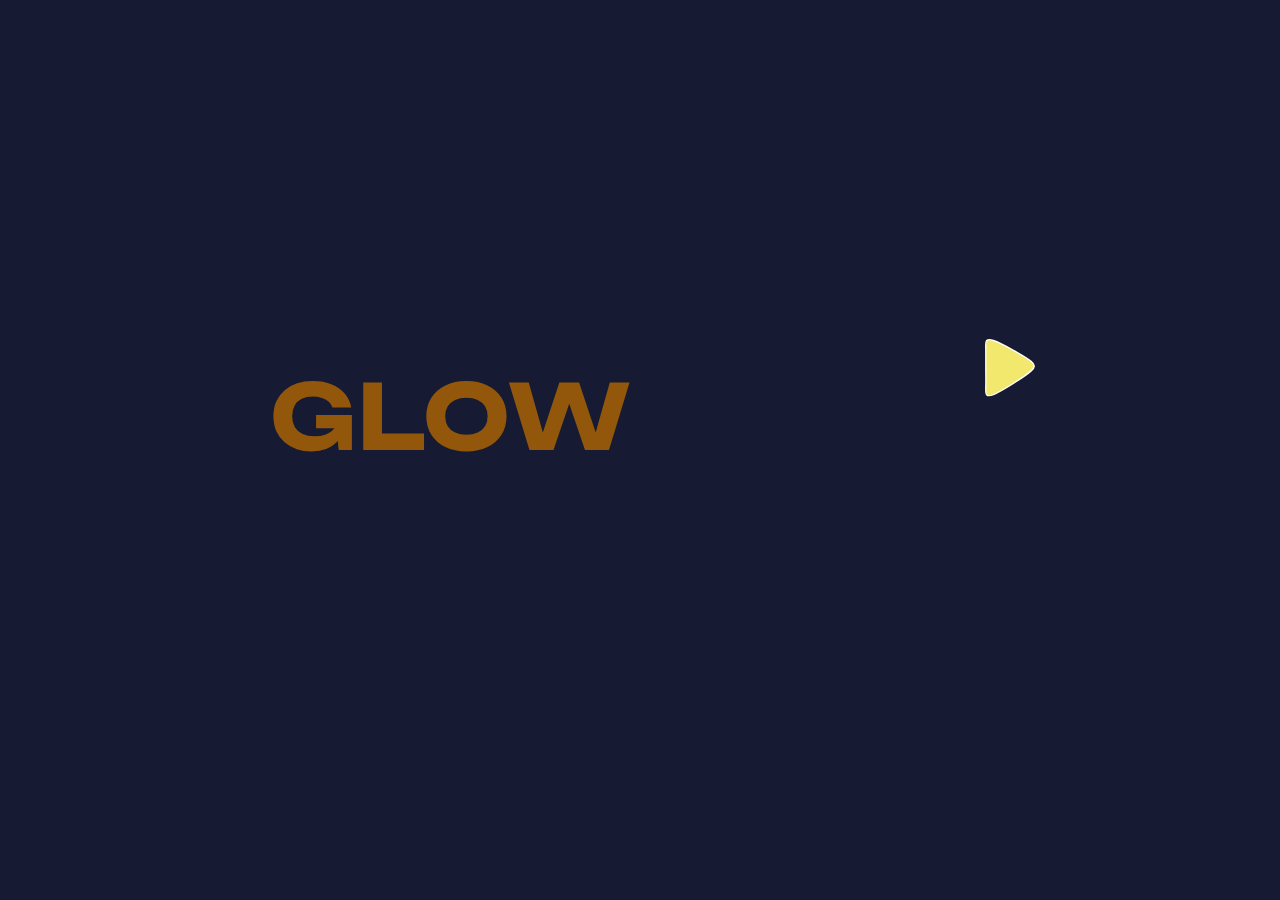
<file: index.html>
<!DOCTYPE html>

<html>
    
<head>
    <title>Typology</title>
    <meta charset="UTF-8">
    <meta name="viewport" content="width=device-width">
    <link rel="stylesheet" href="css/style.css">
</head>

<body class="background--oxfordblue">

    <header>

    </header>

    <main>
<div class="grid--glow">
    <section class="container">
        
        <div class="box--sun">
            <svg id="Layer_1" data-name="Layer 1" xmlns="http://www.w3.org/2000/svg" xmlns:xlink="http://www.w3.org/1999/xlink" viewBox="0 0 987 1002">
                <defs>
                  <style>
                    .cls-1 {
                      fill: #fe7f2d;
                      filter: url(#outer-glow-2);
                      opacity: .44;
                    }
              
                    .cls-2 {
                      fill: #b26700;
                      filter: url(#outer-glow-1);
                      opacity: .55;
                    }
              
                    .cls-3 {
                      fill: #f2e86d;
                      filter: url(#outer-glow-3);
                      opacity: .8;
                    }
                  </style>
                  <filter id="outer-glow-1" filterUnits="userSpaceOnUse">
                    <feOffset dx="0" dy="0"/>
                    <feGaussianBlur result="blur" stdDeviation="45"/>
                    <feFlood flood-color="#f2e86d" flood-opacity=".75"/>
                    <feComposite in2="blur" operator="in"/>
                    <feComposite in="SourceGraphic"/>
                  </filter>
                  <filter id="outer-glow-2" filterUnits="userSpaceOnUse">
                    <feOffset dx="0" dy="0"/>
                    <feGaussianBlur result="blur-2" stdDeviation="45"/>
                    <feFlood flood-color="#f2e86d" flood-opacity=".75"/>
                    <feComposite in2="blur-2" operator="in"/>
                    <feComposite in="SourceGraphic"/>
                  </filter>
                  <filter id="outer-glow-3" filterUnits="userSpaceOnUse">
                    <feOffset dx="0" dy="0"/>
                    <feGaussianBlur result="blur-3" stdDeviation="45"/>
                    <feFlood flood-color="#f2e86d" flood-opacity=".75"/>
                    <feComposite in2="blur-3" operator="in"/>
                    <feComposite in="SourceGraphic"/>
                  </filter>
                </defs>
                <ellipse class="cls-2" cx="493.53" cy="501.48" rx="357.6" ry="365.52"/>
                <ellipse class="cls-1" cx="506.1" cy="496" rx="344.37" ry="352"/>
                <ellipse class="cls-3" cx="522.66" cy="507.98" rx="321.86" ry="328.99"/>
              </svg>
            <h3 class="h3--variable box--text" >GLOW</h3>
        </div>
    </section>

    <div class="container--forward_arrow">
                
        <a href="grow.html">
            <svg id="Layer_1" data-name="Layer 1" xmlns="http://www.w3.org/2000/svg" viewBox="0 0 741.54 851.77">
        <path class="cls-1--forward_arrow" d="m32.49,30.68c-15.48,14.28-13,32.51-11,123,0,0,.18,8.35,0,276-.06,91.67,2.15,183.36,0,275-2.01,85.59-4.43,104.58,11,118,26.6,23.13,87.41,13.28,371-164,308.07-192.58,319-232.65,318-259-.97-25.62-14.11-62.13-310-226C115.54,9.78,57.99,7.16,32.49,30.68Z"/>
        <path class="cls-2--forward_arrow--yellow" d="m32.01,30.62c-15.48,14.28-13,32.51-11,123,0,0,.18,8.35,0,276-.06,91.67,2.15,183.36,0,275-2.01,85.59-4.43,104.58,11,118,26.6,23.13,87.41,13.28,371-164,308.07-192.58,319-232.65,318-259-.97-25.62-14.11-62.13-310-226C115.06,9.73,57.51,7.11,32.01,30.62Z"/>
            </svg>
        </a>

    </div>
</div>
    </main>

    <footer>
        
    </footer>

</body>

</html>
</file>
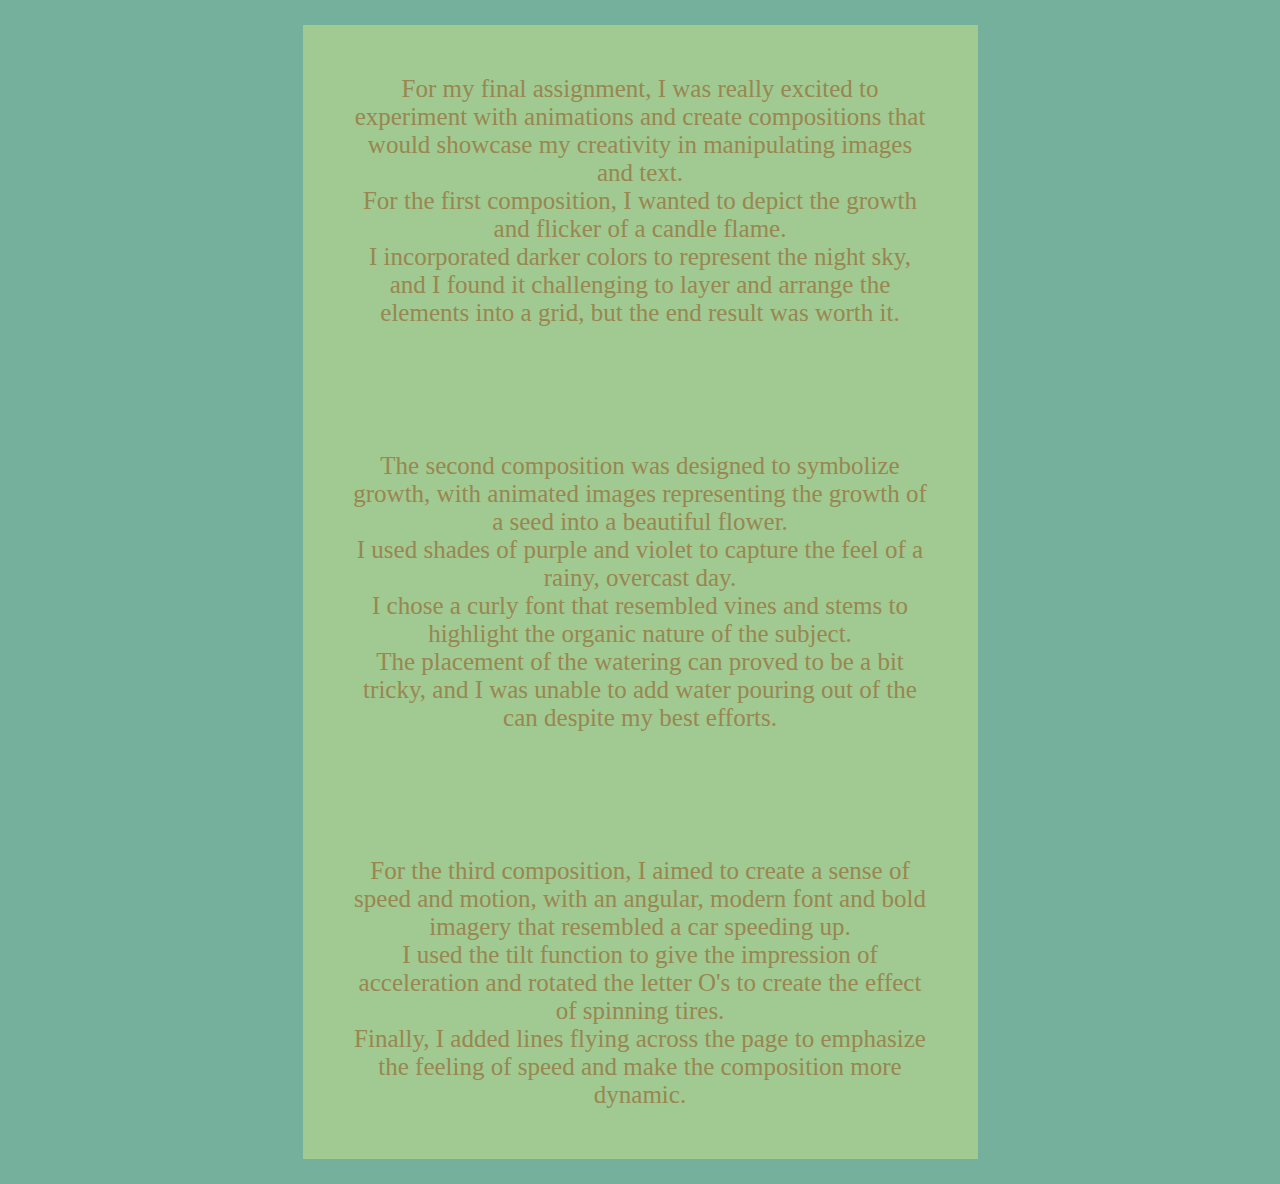
<file: about.html>
<!DOCTYPE html>

<html>
    
<head>
    <title>Typology</title>
    <meta charset="UTF-8">
    <meta name="viewport" content="width=device-width">
    <link rel="stylesheet" href="css/style.css">
</head>

<body class="background--cambridgeblue">

<div class="container_about banner">
    <p> 
        For my final assignment, I was really excited to experiment with animations and create compositions that would showcase my creativity in manipulating images and text. </br> 
        For the first composition, I wanted to depict the growth and flicker of a candle flame. <br> 
        I incorporated darker colors to represent the night sky, and I found it challenging to layer and arrange the elements into a grid, but the end result was worth it.
    </p>

    <p>
        The second composition was designed to symbolize growth, with animated images representing the growth of a seed into a beautiful flower. <br> 
        I used shades of purple and violet to capture the feel of a rainy, overcast day. <br> 
        I chose a curly font that resembled vines and stems to highlight the organic nature of the subject. <br> 
        The placement of the watering can proved to be a bit tricky, and I was unable to add water pouring out of the can despite my best efforts. <br> 
    </p>

    <p>
        For the third composition, I aimed to create a sense of speed and motion, with an angular, modern font and bold imagery that resembled a car speeding up. <br> 
        I used the tilt function to give the impression of acceleration and rotated the letter O's to create the effect of spinning tires. <br> 
        Finally, I added lines flying across the page to emphasize the feeling of speed and make the composition more dynamic. 
    </p>
</div>

</body>
</file>
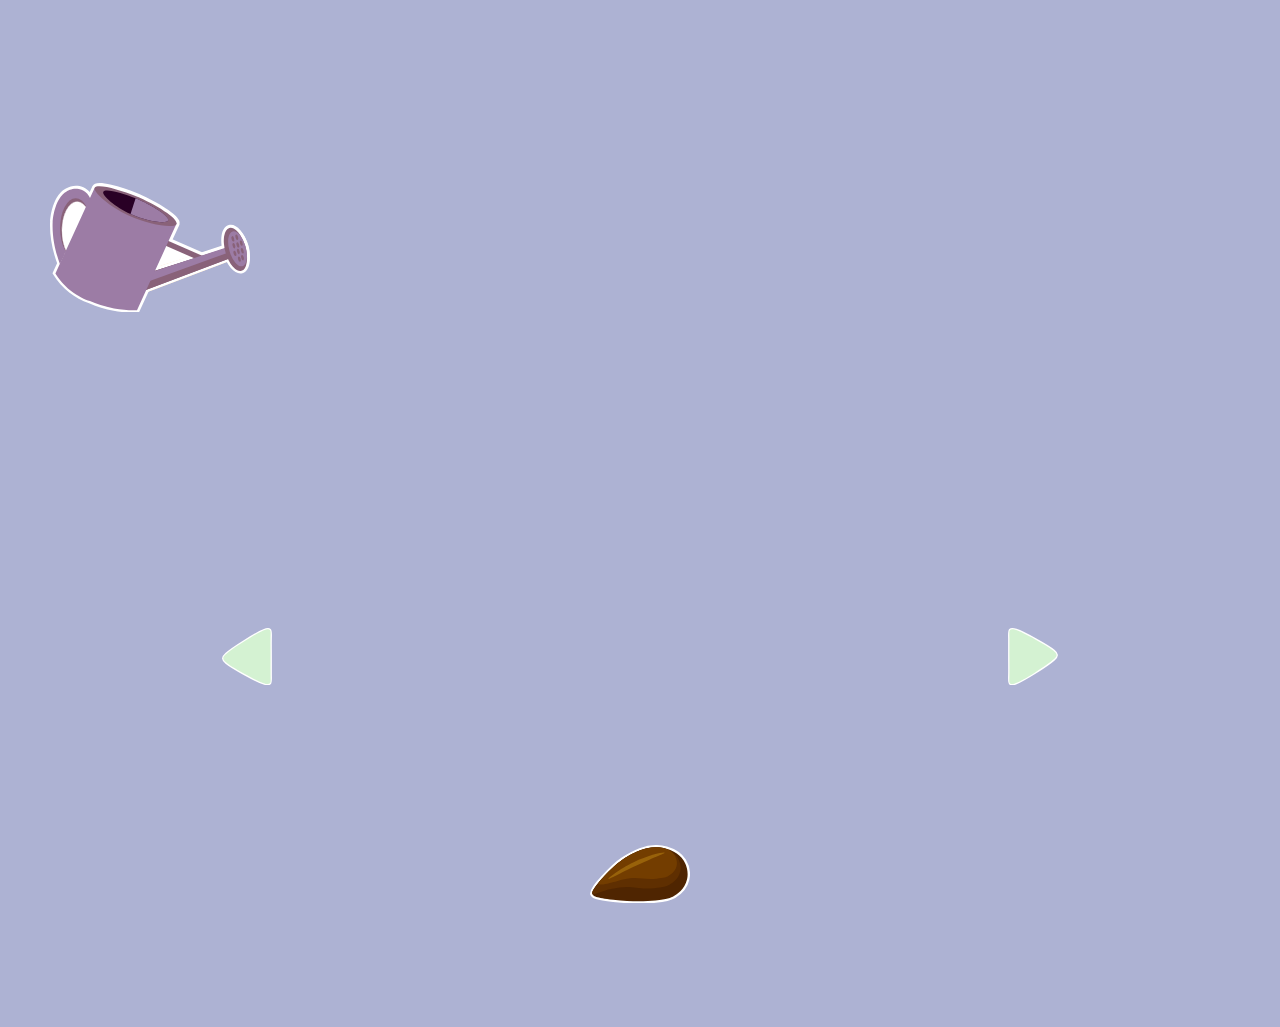
<file: grow.html>
<!DOCTYPE html>

<html>
    
<head>
    <title>Typology</title>
    <meta charset="UTF-8">
    <meta name="viewport" content="width=device-width">
    <link rel="stylesheet" href="css/style.css">
    <!-- <link rel="preconnect" href="https://fonts.googleapis.com"> 
    <link rel="preconnect" href="https://fonts.gstatic.com" crossorigin> 
    <link href="https://fonts.googleapis.com/css2?family=Lily+Script+One&display=swap" rel="stylesheet"> -->
</head>

<body class="background--periwinkle">

    <header>

    </header>

    <main>

        <div class="gap">
          
          <div class="grid_grow_top">
            <div class="container--wateringcan">
                <svg id="Layer_1" data-name="Layer 1" xmlns="http://www.w3.org/2000/svg" viewBox="0 0 730.43 473.32">
                    <g>
                      <polyline class="cls-1--wateringcan" points="372.16 341.17 423.03 224.8 539.4 275.66"/>
                      <polygon class="cls-1--wateringcan" points="372.62 341.37 371.71 340.97 422.77 224.14 539.6 275.2 539.2 276.12 423.29 225.46 372.62 341.37"/>
                    </g>
                    <g>
                      <rect class="cls-1--wateringcan" x="353.92" y="-19.46" width="20" height="421" transform="translate(43.11 447.98) rotate(-66.39)"/>
                      <path class="cls-1--wateringcan" d="m557.96,297.68L153.87,121.06l16.02-36.65,404.08,176.62-16.02,36.65h.01ZM180.21,110.74l100.4,43.88-100.4-43.88h0Z"/>
                    </g>
                    <g>
                      <path class="cls-1--wateringcan" d="m37.28,295.04c-13.33-35.24-29.95-91.77-26.91-155.09.13-2.77,3.09-54.2,28.76-89.97,4.56-6.35,11.33-14.29,22.27-20.56,4.94-2.83,22.65-12.99,44.54-8.57,14.28,2.89,23.35,10.57,25.98,12.85,7.32,6.36,11.22,13.3,15.77,21.42,2.91,5.18,4.36,7.77,4.64,10.28.96,8.67-5.97,12.98-13.92,25.7-8.74,13.99-9.53,23.48-12.06,23.13-3.09-.42,0-14.28-7.42-32.56-2.68-6.61-8.45-20.82-20.41-23.13-4.33-.84-7.93.18-10.21.86-15.79,4.67-23.43,21.34-28.76,33.42-6.5,14.71-8.47,26.69-10.21,37.7-3.39,21.51-2.39,38.71-1.86,47.13.39,6.12,1.19,12.37,2.78,24.85.32,2.48,1.76,9.94,4.64,24.85.7,3.63,1.16,5.88,2.78,8.57,1.74,2.88,3.27,3.71,3.71,6,.65,3.4-1.78,6.4-2.78,7.71-5.04,6.58-6.55,14.96-10.21,22.28-2.73,5.45-6.57,13.3-11.13,23.13h.01Z"/>
                      <path class="cls-1--wateringcan" d="m36.34,320.83l-8.42-22.25C7.21,243.81-2.06,190.28.38,139.48c.11-2.3,3.02-56.86,30.63-95.32,4.62-6.44,12.29-15.88,25.42-23.41,17.2-9.86,34.52-13.12,51.49-9.7,7.82,1.58,19.48,5.49,30.55,15.1,8.63,7.5,13.15,15.55,17.94,24.07,3.34,5.96,5.36,9.55,5.86,14.08,1.09,9.84-3.89,16.37-8.71,22.7-2.03,2.66-4.33,5.67-6.66,9.41-4.09,6.55-6.21,11.95-7.76,15.88-1.92,4.89-5.14,13.07-14.12,11.86-1.83-.25-7.96-1.68-9.72-9.72-.4-1.83-.56-3.8-.77-6.29-.45-5.37-1.13-13.48-4.87-22.7-1.92-4.73-6.41-15.79-13.04-17.08-2.02-.39-3.94.17-5.47.63-11.67,3.45-18.16,18.14-22.45,27.87-6.1,13.82-7.89,25.19-9.48,35.22-3.29,20.85-2.21,37.73-1.75,44.93.37,5.81,1.16,11.96,2.72,24.22.28,2.16,1.88,10.44,4.53,24.17.65,3.36.87,4.24,1.54,5.35.34.56.67.98,1.14,1.57,1.23,1.55,3.1,3.89,3.83,7.71,1.48,7.7-3.07,13.61-4.56,15.55l-.1.13c-2.22,2.9-3.68,6.87-5.23,11.07-1.15,3.12-2.34,6.34-3.97,9.6-3.68,7.36-7.38,15.06-11.01,22.87l-10.01,21.58h-.01ZM94.9,29.75c-9.28,0-18.84,2.79-28.52,8.35-9.75,5.59-15.58,12.79-19.12,17.72-24.2,33.7-26.87,84.11-26.9,84.61-1.97,41.09,4.21,84.21,18.38,128.47.24-.49.49-.98.73-1.47,1.13-2.27,2.08-4.85,3.09-7.57,1.9-5.16,4.06-11.01,8.12-16.31l.06-.07c-.49-.66-1.04-1.45-1.6-2.38-2.58-4.27-3.29-7.95-4.04-11.84-3.01-15.59-4.38-22.68-4.74-25.48-1.62-12.67-2.43-19.03-2.84-25.48-.5-7.87-1.68-26.28,1.96-49.32,1.68-10.68,3.78-23.98,10.94-40.18,5.43-12.3,14.52-32.89,35.08-38.97,2.64-.78,8.13-2.4,14.94-1.08,17.29,3.34,24.64,21.46,27.78,29.19.95,2.34,1.75,4.62,2.42,6.81,2.58-4.02,5.04-7.24,7.04-9.87,3.88-5.09,4.89-6.65,4.75-8.27-.27-.95-1.87-3.81-3.43-6.58-4.42-7.87-7.6-13.55-13.61-18.76-7.79-6.76-15.94-9.5-21.41-10.6-2.98-.6-6.01-.9-9.06-.9l-.02-.02Z"/>
                    </g>
                    <g>
                      <ellipse class="cls-1--wateringcan" cx="94.42" cy="163.54" rx="57" ry="109.5"/>
                      <path class="cls-1--wateringcan" d="m94.42,283.04c-37.57,0-67-52.49-67-119.5S56.85,44.04,94.42,44.04s67,52.49,67,119.5-29.43,119.5-67,119.5Zm0-219c-11.15,0-22.61,9.73-31.44,26.69-10.04,19.28-15.56,45.14-15.56,72.81s5.53,53.53,15.56,72.81c8.83,16.96,20.29,26.69,31.44,26.69s22.61-9.73,31.44-26.69c10.04-19.28,15.56-45.14,15.56-72.81s-5.53-53.53-15.56-72.81c-8.83-16.96-20.29-26.69-31.44-26.69Z"/>
                    </g>
                    <g>
                      <ellipse class="cls-1--wateringcan" cx="99.6" cy="173.04" rx="55.18" ry="106"/>
                      <path class="cls-1--wateringcan" d="m99.6,289.04c-36.55,0-65.18-50.95-65.18-116S63.05,57.04,99.6,57.04s65.18,50.95,65.18,116-28.63,116-65.18,116Zm0-212c-10.67,0-21.66,9.35-30.15,25.66-9.69,18.62-15.03,43.6-15.03,70.34s5.34,51.71,15.03,70.34c8.49,16.31,19.48,25.66,30.15,25.66s21.66-9.35,30.15-25.66c9.69-18.62,15.03-43.6,15.03-70.34s-5.34-51.71-15.03-70.34c-8.49-16.31-19.48-25.66-30.15-25.66Z"/>
                    </g>
                    <g>
                      <polyline class="cls-1--wateringcan" points="378.63 320.85 672.43 228.07 692.01 260.65 338.42 394.04"/>
                      <polygon class="cls-1" points="341.95 403.4 334.89 384.69 677.26 255.53 667.92 239.98 381.64 330.39 375.62 311.32 676.93 216.16 706.76 265.78 341.95 403.4"/>
                    </g>
                    <g>
                      <polyline class="cls-1--wateringcan" points="378.63 320.85 672.43 228.07 692.01 260.65 338.42 394.04"/>
                      <polygon class="cls-1--wateringcan" points="341.95 403.4 334.89 384.69 677.26 255.53 667.92 239.98 381.64 330.39 375.62 311.32 676.93 216.16 706.76 265.78 341.95 403.4"/>
                    </g>
                    <g>
                      <polyline class="cls-1--wateringcan" points="378.91 321.7 664.05 227.52 686.22 240.21 344.83 364.19"/>
                      <polygon class="cls-1--wateringcan" points="348.24 373.59 341.41 354.79 650.81 242.43 382.05 331.2 375.78 312.21 665.14 216.63 709.91 242.24 348.24 373.59"/>
                    </g>
                    <g>
                      <g>
                        <ellipse class="cls-1--wateringcan" cx="677.9" cy="241.27" rx="37.68" ry="81.38" transform="translate(-40.1 193.94) rotate(-15.82)"/>
                        <path class="cls-1--wateringcan" d="m695.09,330.32c-11.47,0-23.54-6.84-34.72-19.85-11.96-13.93-22.03-33.87-28.34-56.15s-8.2-44.54-5.32-62.67c3.3-20.8,12.64-34.38,26.29-38.25s28.72,2.8,42.45,18.77c11.96,13.93,22.03,33.87,28.34,56.15s8.2,44.54,5.32,62.67c-3.3,20.8-12.64,34.38-26.29,38.25-2.53.72-5.11,1.07-7.73,1.07h0Zm-34.4-157.96c-.79,0-1.54.1-2.25.3-5.55,1.57-10.04,9.85-11.99,22.15-2.44,15.33-.73,34.53,4.81,54.08,5.54,19.55,14.16,36.8,24.27,48.57,8.11,9.44,16.27,14.13,21.82,12.56s10.04-9.85,11.99-22.14c2.44-15.33.73-34.53-4.81-54.08h0c-5.54-19.55-14.16-36.8-24.27-48.57-7.08-8.24-14.19-12.86-19.58-12.86h.01Z"/>
                      </g>
                      <g>
                        <ellipse class="cls-1--wateringcan" cx="685.68" cy="238.84" rx="30.53" ry="65.94" transform="translate(-39.14 195.97) rotate(-15.82)"/>
                        <path class="cls-1--wateringcan" d="m699.75,312.88c-20.51,0-42.43-25.37-53.07-62.93-11.8-41.65-3.94-77.82,18.3-84.11,22.23-6.3,47.9,20.36,59.7,62.02,5.19,18.31,6.74,36.64,4.36,51.59-2.8,17.62-10.85,29.17-22.66,32.52-2.18.62-4.4.92-6.63.92h0Zm-27.92-128c-.49,0-.96.06-1.39.18-7.86,2.23-13.67,27.06-4.51,59.42s27.14,50.45,35.01,48.22c3.66-1.04,6.94-7.48,8.36-16.42,1.9-11.98.5-27.65-3.85-43h0c-8.66-30.57-25.18-48.41-33.61-48.41h-.01Z"/>
                      </g>
                      <g>
                        <ellipse class="cls-1--wateringcan" cx="672.26" cy="227.68" rx="4.7" ry="10.14" transform="translate(-36.61 191.89) rotate(-15.82)"/>
                        <path class="cls-1--wateringcan" d="m674.43,247.57c-3.97,0-7.91-1.94-10.99-5.52-2.33-2.72-4.17-6.28-5.31-10.31-3.23-11.41.32-21.03,8.65-23.39,8.33-2.36,16.4,3.96,19.63,15.37,1.14,4.03,1.45,8.03.89,11.57-.95,5.98-4.51,10.39-9.54,11.81-1.1.31-2.22.46-3.33.46h0Z"/>
                      </g>
                      <g>
                        <ellipse class="cls-1--wateringcan" cx="682.9" cy="196.92" rx="4.7" ry="10.14" transform="translate(-27.82 193.63) rotate(-15.82)"/>
                        <path class="cls-1--wateringcan" d="m685.07,216.82c-3.97,0-7.91-1.94-10.99-5.52-2.33-2.72-4.17-6.28-5.31-10.31-3.23-11.41.32-21.03,8.65-23.39,8.33-2.36,16.4,3.96,19.63,15.37,1.14,4.03,1.45,8.03.89,11.57-.95,5.98-4.51,10.39-9.54,11.82-1.1.31-2.22.46-3.33.46h0Z"/>
                      </g>
                      <g>
                        <ellipse class="cls-1--wateringcan" cx="675.98" cy="255.6" rx="4.7" ry="10.14" transform="translate(-44.08 193.96) rotate(-15.82)"/>
                        <path class="cls-1--wateringcan" d="m678.15,275.49c-3.97,0-7.91-1.94-10.99-5.52-2.33-2.72-4.17-6.29-5.31-10.32-3.23-11.41.32-21.03,8.65-23.38,5.02-1.42,10.37.47,14.32,5.06,2.33,2.72,4.17,6.29,5.31,10.32,1.14,4.03,1.45,8.03.89,11.57-.95,5.98-4.51,10.39-9.54,11.82-1.1.31-2.22.46-3.33.46h0Z"/>
                      </g>
                      <g>
                        <ellipse class="cls-1--wateringcan" cx="686.62" cy="224.83" rx="4.7" ry="10.14" transform="translate(-35.29 195.7) rotate(-15.82)"/>
                        <path class="cls-1--wateringcan" d="m688.65,244.76c-7.02,0-13.38-6.05-16.16-15.86-3.23-11.41.32-21.03,8.65-23.39,8.33-2.36,16.4,3.96,19.63,15.37,3.23,11.41-.32,21.03-8.65,23.39-1.17.33-2.33.49-3.47.49Z"/>
                      </g>
                      <g>
                        <ellipse class="cls-1--wateringcan" cx="688.56" cy="248.86" rx="4.7" ry="10.14" transform="translate(-41.76 197.14) rotate(-15.82)"/>
                        <path class="cls-1--wateringcan" d="m690.72,268.75c-3.97,0-7.91-1.94-10.99-5.52-2.33-2.72-4.17-6.29-5.31-10.32-1.14-4.03-1.45-8.03-.89-11.57.95-5.98,4.51-10.39,9.54-11.82,8.32-2.36,16.4,3.96,19.63,15.37h0c3.23,11.41-.32,21.03-8.65,23.39-1.1.31-2.22.46-3.33.46h0Z"/>
                      </g>
                      <g>
                        <ellipse class="cls-1--wateringcan" cx="699.2" cy="218.09" rx="4.7" ry="10.14" transform="translate(-32.97 198.87) rotate(-15.82)"/>
                        <path class="cls-1--wateringcan" d="m701.23,238.02c-7.02,0-13.38-6.05-16.16-15.86-1.14-4.03-1.45-8.03-.89-11.57.95-5.98,4.51-10.39,9.54-11.81,8.33-2.36,16.4,3.96,19.63,15.37,1.14,4.03,1.45,8.03.89,11.57-.95,5.98-4.51,10.39-9.54,11.81-1.16.33-2.32.49-3.47.49Z"/>
                      </g>
                      <g>
                        <ellipse class="cls-1--wateringcan" cx="692.27" cy="276.77" rx="4.7" ry="10.14" transform="translate(-49.23 199.21) rotate(-15.82)"/>
                        <path class="cls-1--wateringcan" d="m694.44,296.67c-3.97,0-7.91-1.94-10.99-5.52-2.33-2.72-4.17-6.29-5.31-10.32-1.14-4.03-1.45-8.03-.89-11.57.95-5.98,4.51-10.39,9.54-11.82,8.32-2.36,16.4,3.96,19.63,15.37h0c3.23,11.41-.32,21.03-8.65,23.39-1.1.31-2.22.46-3.33.46h0Z"/>
                      </g>
                      <g>
                        <ellipse class="cls-1--wateringcan" cx="702.91" cy="246" rx="4.7" ry="10.14" transform="translate(-40.44 200.94) rotate(-15.82)"/>
                        <path class="cls-1--wateringcan" d="m705.08,265.91c-3.97,0-7.91-1.94-10.99-5.52-2.33-2.72-4.17-6.29-5.31-10.32-1.14-4.03-1.45-8.03-.89-11.57.95-5.98,4.51-10.39,9.54-11.82,8.33-2.36,16.4,3.96,19.63,15.37h0c3.23,11.41-.32,21.03-8.65,23.39-1.1.31-2.22.46-3.33.46h0Z"/>
                      </g>
                      <g>
                        <ellipse class="cls-1" cx="668.47" cy="202.53" rx="4.7" ry="10.14" transform="translate(-29.89 189.91) rotate(-15.82)"/>
                        <path class="cls-1" d="m670.5,222.45c-7.02,0-13.38-6.05-16.16-15.86-3.23-11.41.32-21.03,8.65-23.39,8.33-2.36,16.4,3.96,19.63,15.37,1.14,4.03,1.45,8.03.89,11.57-.95,5.98-4.51,10.39-9.54,11.81-1.16.33-2.32.49-3.47.49h0Z"/>
                      </g>
                      <g>
                        <ellipse class="cls-1--wateringcan" cx="703.75" cy="271.49" rx="4.7" ry="10.14" transform="translate(-47.36 202.14) rotate(-15.82)"/>
                        <path class="cls-1--wateringcan" d="m705.92,291.38c-3.97,0-7.91-1.94-10.99-5.52-2.33-2.72-4.17-6.29-5.31-10.32-1.14-4.03-1.45-8.03-.89-11.57.95-5.98,4.51-10.39,9.54-11.82,8.33-2.36,16.4,3.96,19.63,15.37h0c3.23,11.41-.32,21.03-8.65,23.39-1.1.31-2.22.46-3.33.46h0Z"/>
                      </g>
                    </g>
                    <g>
                      <path class="cls-1--wateringcan" d="m163.42,17.04L20.42,329.04c10,16.36,27.56,40.67,56,63,26.56,20.86,52.39,31.98,70,38,22.3,9.85,52,20.47,88,27,32.5,5.9,61.21,6.84,84,6,48.33-105.67,96.67-211.33,145-317-18.88.74-35.14.05-48-1-12.09-.99-27.78-2.33-48-7-17.78-4.11-31.23-8.98-34-10-2.95-1.08-10.3-4.05-25-10-12.65-5.12-19.04-7.7-22-9-5.26-2.3-17.29-7.74-30-15-16.73-9.56-28.11-18.56-40.34-28.31-10.41-8.3-23.45-19.47-37.66-33.69"/>
                      <path class="cls-1--wateringcan" d="m304.12,473.31c-23.96,0-47.94-2.15-71.49-6.42-30.88-5.6-61.11-14.86-89.86-27.52-26.3-9.03-50.7-22.31-72.53-39.46-23.27-18.27-42.9-40.36-58.36-65.65l-2.78-4.54L154.33,12.88l18.18,8.33L31.76,328.3c13.75,21.39,30.83,40.16,50.84,55.88,20.18,15.85,42.74,28.09,67.06,36.4l.81.32c27.43,12.11,56.28,20.96,85.75,26.31,24.92,4.52,50.35,6.54,75.71,6.02l135.79-296.88c-11.08,0-22.16-.45-33.1-1.34-11.19-.91-28.09-2.29-49.44-7.22-16.93-3.91-30.25-8.54-35.19-10.35-3.12-1.14-10.53-4.14-25.31-10.12-13.26-5.36-19.25-7.79-22.26-9.11-7.54-3.3-19.03-8.67-30.95-15.48-17.75-10.14-29.88-19.82-41.62-29.17-13.35-10.65-26.31-22.24-38.5-34.44l14.15-14.13c11.66,11.67,24.05,22.76,36.82,32.94,11.65,9.29,22.66,18.07,39.07,27.45,11.16,6.37,21.96,11.42,29.05,14.52,2.88,1.26,9.58,3.97,21.74,8.89,14.11,5.71,21.89,8.85,24.69,9.88,4.59,1.68,16.97,5.99,32.81,9.65,19.92,4.61,35.32,5.86,46.56,6.78,15.45,1.26,31.19,1.59,46.8.97l9.75,16.36-147.83,320.39-6.16.23c-4.88.18-9.78.27-14.67.27h-.01Z"/>
                    </g>
                    <g>
                      <path class="cls-1--wateringcan" d="m164.22,15.51c-8.74,16.31,56.14,71.34,125.39,103.15,74.16,34.07,165.74,47.23,173.3,29.47,7.97-18.71-77.14-72.28-149.85-102.17C258.78,23.65,173.18-1.2,164.23,15.51h-.01Z"/>
                      <path class="cls-1--wateringcan" d="m435.89,165.97c-37.86,0-100.39-15.21-150.46-38.22-60.88-27.97-121.95-75.34-130.69-101.37-2.45-7.29-.99-12.51.67-15.6,6.86-12.8,27.36-14.12,68.53-4.41,27.66,6.52,63.27,18.15,92.92,30.34,57.28,23.55,142.96,71.62,154.86,100.65,2.7,6.57,1.7,11.62.39,14.69-2.01,4.72-6.05,8.27-12,10.58-5.88,2.27-14.18,3.34-24.21,3.34h-.01ZM173.91,20.69c1.96,4.84,10.39,17.19,34.9,36.76,24.54,19.59,55.51,38.59,84.97,52.12,31.6,14.52,69.28,26.34,103.37,32.42,34.51,6.16,50.63,3.97,55.68,2.04-2.56-4.89-13.62-17.54-45.73-38.13-28.55-18.3-65.13-37.25-97.84-50.7-26.86-11.04-58.41-21.52-84.4-28.03-33.89-8.49-46.78-7.44-50.94-6.49h-.01Z"/>
                    </g>
                    <g>
                      <path class="cls-1--wateringcan" d="m195.42,30.37c-6.93,12.92,44.48,56.52,99.34,81.72,58.75,26.99,131.3,37.42,137.29,23.35,6.31-14.83-61.11-57.26-118.72-80.94-43-17.68-110.82-37.36-117.91-24.13Z"/>
                      <path class="cls-1--wateringcan" d="m410.28,151.7c-30.37,0-79.31-11.96-119.7-30.51-49.52-22.75-97.44-60.09-104.64-81.53-2.18-6.48-.84-11.19.67-14h0c5.97-11.13,22.89-12.49,56.6-4.54,22.01,5.19,50.34,14.44,73.93,24.14,43.97,18.08,113.73,56.28,123.82,80.87,2.41,5.87,1.49,10.44.3,13.24-1.25,2.94-4.12,6.97-10.67,9.5-4.98,1.93-11.94,2.83-20.3,2.83h-.01ZM206.32,36.14c2.9,4.7,10.4,13.74,26.85,26.73,19.12,15.09,43.09,29.72,65.76,40.14,24.35,11.19,53.49,20.4,79.92,25.27,23.27,4.28,36.18,3.76,41.88,2.67-3.64-4.72-13.4-14.1-35.29-28-22.29-14.16-50.67-28.81-75.92-39.19-20.67-8.5-45.07-16.64-65.28-21.79-22.13-5.63-33.02-6.16-37.94-5.82h.02Z"/>
                    </g>
                    <g>
                      <path class="cls-1--wateringcan" d="m294.83,112c58.75,26.99,131.3,37.42,137.29,23.35,6.31-14.83-61.11-57.26-118.72-80.94"/>
                      <path class="cls-1--wateringcan" d="m410.35,151.6c-30.37,0-79.31-11.96-119.7-30.51l8.35-18.17c24.36,11.19,53.49,20.4,79.92,25.27,23.28,4.28,36.19,3.76,41.88,2.67-3.64-4.72-13.4-14.1-35.29-28-22.29-14.16-50.67-28.81-75.92-39.19l7.6-18.5c43.97,18.08,113.73,56.28,123.82,80.87,2.41,5.87,1.49,10.44.3,13.24-1.25,2.94-4.12,6.97-10.67,9.5-4.98,1.92-11.94,2.83-20.3,2.83h.01Z"/>
                    </g>
                    <rect class="cls-3--wateringcan" x="353.28" y="-18.08" width="20" height="421" transform="translate(41.47 448.22) rotate(-66.39)"/>
                    <path class="cls-2--wateringcan" d="m36.64,296.42c-13.33-35.24-29.95-91.77-26.91-155.09.13-2.77,3.09-54.2,28.76-89.97,4.56-6.35,11.33-14.29,22.27-20.56,4.94-2.83,22.65-12.99,44.54-8.57,14.28,2.89,23.35,10.57,25.98,12.85,7.32,6.36,11.22,13.3,15.77,21.42,2.91,5.18,4.36,7.77,4.64,10.28.96,8.67-5.97,12.98-13.92,25.7-8.74,13.99-9.53,23.48-12.06,23.13-3.09-.42,0-14.28-7.42-32.56-2.68-6.61-8.45-20.82-20.41-23.13-4.33-.84-7.93.18-10.21.86-15.79,4.67-23.43,21.34-28.76,33.42-6.5,14.71-8.47,26.69-10.21,37.7-3.39,21.51-2.39,38.71-1.86,47.13.39,6.12,1.19,12.37,2.78,24.85.32,2.48,1.76,9.94,4.64,24.85.7,3.63,1.16,5.88,2.78,8.57,1.74,2.88,3.27,3.71,3.71,6,.65,3.4-1.78,6.4-2.78,7.71-5.04,6.58-6.55,14.96-10.21,22.28-2.73,5.45-6.57,13.3-11.13,23.13h.01Z"/>
                    <ellipse class="cls-3--wateringcan" cx="93.78" cy="164.92" rx="57" ry="109.5"/>
                    <g>
                      <ellipse class="cls-1--wateringcan" cx="98.96" cy="174.42" rx="55.18" ry="106"/>
                      <path class="cls-1--wateringcan" d="m98.96,280.92c-30.7,0-55.68-47.78-55.68-106.5s24.98-106.5,55.68-106.5,55.68,47.78,55.68,106.5-24.98,106.5-55.68,106.5Zm0-212c-30.15,0-54.68,47.33-54.68,105.5s24.53,105.5,54.68,105.5,54.68-47.33,54.68-105.5-24.53-105.5-54.68-105.5Z"/>
                    </g>
                    <polyline class="cls-3--wateringcan" points="377.98 322.22 671.78 229.45 691.37 262.02 337.78 395.42"/>
                    <polyline class="cls-3--wateringcan" points="377.98 322.22 671.78 229.45 691.37 262.02 337.78 395.42"/>
                    <polyline class="cls-2--wateringcan" points="378.27 323.08 663.4 228.9 685.57 241.58 344.18 365.56"/>
                    <ellipse class="cls-3--wateringcan" cx="677.26" cy="242.64" rx="37.68" ry="81.38" transform="translate(-40.5 193.82) rotate(-15.82)"/>
                    <ellipse class="cls-2--wateringcan" cx="685.03" cy="240.22" rx="30.53" ry="65.94" transform="translate(-39.54 195.85) rotate(-15.82)"/>
                    <ellipse class="cls-3--wateringcan" cx="671.62" cy="229.04" rx="4.7" ry="10.14" transform="translate(-37 191.77) rotate(-15.82)"/>
                    <ellipse class="cls-3--wateringcan" cx="682.26" cy="198.29" rx="4.7" ry="10.14" transform="translate(-28.21 193.5) rotate(-15.82)"/>
                    <ellipse class="cls-3--wateringcan" cx="675.34" cy="256.97" rx="4.7" ry="10.14" transform="translate(-44.47 193.84) rotate(-15.82)"/>
                    <ellipse class="cls-3--wateringcan" cx="685.98" cy="226.21" rx="4.7" ry="10.14" transform="translate(-35.68 195.58) rotate(-15.82)"/>
                    <ellipse class="cls-3--wateringcan" cx="687.91" cy="250.22" rx="4.7" ry="10.14" transform="translate(-42.16 197.01) rotate(-15.82)"/>
                    <ellipse class="cls-3--wateringcan" cx="698.55" cy="219.47" rx="4.7" ry="10.14" transform="translate(-33.37 198.75) rotate(-15.82)"/>
                    <ellipse class="cls-3--wateringcan" cx="691.63" cy="278.15" rx="4.7" ry="10.14" transform="translate(-49.63 199.09) rotate(-15.82)"/>
                    <ellipse class="cls-3--wateringcan" cx="702.28" cy="247.38" rx="4.7" ry="10.14" transform="translate(-40.84 200.82) rotate(-15.82)"/>
                    <ellipse class="cls-3--wateringcan" cx="667.84" cy="203.91" rx="4.7" ry="10.14" transform="translate(-30.29 189.79) rotate(-15.82)"/>
                    <ellipse class="cls-3--wateringcan" cx="703.12" cy="272.85" rx="4.7" ry="10.14" transform="translate(-47.75 202.02) rotate(-15.82)"/>
                    <path class="cls-2--wateringcan" d="m162.78,18.42L19.78,330.42c10,16.36,27.56,40.67,56,63,26.56,20.86,52.39,31.98,70,38,22.3,9.85,52,20.47,88,27,32.5,5.9,61.21,6.84,84,6,48.33-105.67,96.67-211.33,145-317-18.88.74-35.14.05-48-1-12.09-.99-27.78-2.33-48-7-17.78-4.11-31.23-8.98-34-10-2.95-1.08-10.3-4.05-25-10-12.65-5.12-19.04-7.7-22-9-5.26-2.3-17.29-7.74-30-15-16.73-9.56-28.11-18.56-40.34-28.31-10.41-8.3-23.45-19.47-37.66-33.69"/>
                    <path class="cls-3--wateringcan" d="m163.57,16.88c-8.74,16.31,56.14,71.34,125.39,103.15,74.16,34.07,165.74,47.23,173.3,29.47,7.97-18.71-77.14-72.28-149.85-102.17C258.13,25.02,172.53.17,163.58,16.88h-.01Z"/>
                    <path class="cls-4--wateringcan" d="m194.78,31.75c-6.93,12.92,44.48,56.52,99.34,81.72,58.75,26.99,131.3,37.42,137.29,23.35,6.31-14.83-61.11-57.26-118.72-80.94-43-17.68-110.82-37.36-117.91-24.13Z"/>
                    <path class="cls-2--wateringcan" d="m294.19,113.37c58.75,26.99,131.3,37.42,137.29,23.35,6.31-14.83-61.11-57.26-118.72-80.94"/>
                </svg>
            </div>

            <div class="container--flower">
                <svg id="Layer_1" data-name="Layer 1" xmlns="http://www.w3.org/2000/svg" viewBox="0 0 536.2 522.02">
                    <defs>
                      <style>
                        .cls-1 {
                          fill: #fcd5a0;
                        }
                  
                        .cls-2 {
                          fill: #ffbb5a;
                        }
                  
                        .cls-3 {
                          fill: #fb9e84;
                        }
                  
                        .cls-4 {
                          fill: #cf3951;
                        }
                      </style>
                    </defs>
                    <path class="cls-4" d="m213.91,276.83c2.24-6.14-15.98-15.45-35.34-31.35-14.28-11.72-75.47-61.93-74.77-124.26.48-43.2,30.7-92.55,68.34-101.34,31.04-7.26,44.77,18.3,86.93,11.72,33.65-5.26,35.4-23.19,67.12-29.62,36.98-7.49,87.85,6.09,112.02,42.89,29.19,44.43,5.18,100.95-1.99,117.84-32.72,77.03-113.7,115.27-109.67,121.14,2,2.92,19.44-10.12,51.49-14.5,5.28-.72,23.36-2.9,46.11.78,13.29,2.15,40.1,6.81,66.17,26.74,12.32,9.42,40.6,31.03,44.99,67.38.95,7.84,3.98,33-11.11,51.06-17.06,20.41-38.52,9.33-56.88,29.79-16.01,17.84-6.04,33.34-21.36,50.89-14.95,17.12-41.95,22.39-61.83,19.45-49.47-7.31-86.18-70.11-95.35-119.49-4.08-21.94-3.53-45.61-9.47-46.28-4.36-.5-8.98,11.75-15.89,30.48-28.78,78.01-26.69,77.31-32.21,86.58-3.12,5.23-32.21,52.54-77.8,55.06-7.03.39-26.72,1.48-40.81-10.94-16.26-14.32-7.69-31.28-24.75-51.67-11.09-13.25-17.54-9.46-40.55-26.31-15.05-11.02-31.57-23.11-40.3-41.68-12.35-26.27-8.23-63.65,11.72-86.93,22.39-26.12,58.65-27.42,102.99-29.01,53.86-1.93,89.19,9.87,92.22,1.56Z"/>
                    <path class="cls-3" d="m226.82,289.71c1.83-5.02-13.06-12.64-28.9-25.63-11.67-9.58-61.71-50.64-61.14-101.6.4-35.33,25.11-75.67,55.88-82.86,25.38-5.93,36.61,14.97,71.08,9.58,27.52-4.3,28.95-18.96,54.89-24.22,30.24-6.13,71.83,4.98,91.6,35.07,23.87,36.33,4.24,82.54-1.63,96.35-26.76,62.99-92.97,94.25-89.67,99.06,1.63,2.39,15.9-8.28,42.11-11.86,4.32-.59,19.1-2.38,37.7.64,10.87,1.76,32.79,5.57,54.11,21.87,10.08,7.7,33.2,25.38,36.78,55.1.77,6.41,3.26,26.98-9.09,41.75-13.95,16.69-31.5,7.63-46.51,24.36-13.09,14.59-4.94,27.26-17.47,41.61-12.23,14-34.3,18.31-50.55,15.91-40.45-5.98-70.46-57.32-77.97-97.7-3.34-17.94-2.89-37.29-7.74-37.84-3.56-.41-7.34,9.61-12.99,24.92-23.53,63.79-21.82,63.21-26.34,70.79-2.55,4.28-26.34,42.96-63.62,45.02-5.75.32-21.84,1.21-33.37-8.94-13.3-11.71-6.28-25.58-20.24-42.25-9.07-10.83-14.34-7.74-33.16-21.51-12.3-9.01-25.81-18.9-32.95-34.08-10.1-21.48-6.73-52.04,9.58-71.08,18.31-21.36,47.96-22.42,84.21-23.72,44.04-1.58,72.93,8.07,75.41,1.27Z"/>
                    <path class="cls-1" d="m247.56,305.85c1.19-3.78-8.38-9.47-18.55-19.21-7.49-7.18-39.62-37.94-39.16-76.24.32-26.54,16.29-56.91,36.11-62.37,16.34-4.5,23.53,11.18,45.72,7.07,17.72-3.28,18.66-14.3,35.36-18.3,19.47-4.66,46.21,3.61,58.88,26.19,15.29,27.26,2.58,62.01-1.22,72.4-17.33,47.38-60,70.99-57.88,74.59,1.05,1.79,10.25-6.25,27.12-8.99,2.78-.45,12.3-1.82,24.26.41,6.99,1.3,21.09,4.13,34.78,16.33,6.47,5.77,21.32,19.01,23.57,41.33.49,4.81,2.05,20.27-5.92,31.39-9,12.57-20.28,5.79-29.97,18.39-8.45,10.98-3.23,20.5-11.31,31.3-7.89,10.54-22.1,13.82-32.56,12.05-26.02-4.42-45.24-42.94-49.99-73.27-2.11-13.48-1.79-28.01-4.91-28.42-2.29-.3-4.74,7.23-8.41,18.75-15.26,47.97-14.16,47.54-17.08,53.24-1.65,3.22-17.03,32.33-41.02,33.94-3.7.25-14.06.95-21.46-6.66-8.53-8.78-4-19.21-12.95-31.71-5.82-8.12-9.22-5.79-21.3-16.1-7.9-6.75-16.57-14.15-21.14-25.55-6.46-16.12-4.24-39.09,6.3-53.42,11.82-16.08,30.9-16.93,54.23-17.98,28.34-1.27,46.91,5.93,48.52.82Z"/>
                    <circle class="cls-2" cx="274.68" cy="325.07" r="34.06"/>
                  </svg>
            </div>
          </div>


            <div class="container--w">
                <h1>W</h1>
            </div>

            <div class="container--o">
                <h1>O</h1>
            </div>

            <section class="grid">
                <div class="container--backward_arrow"> 

                    <a href="index.html">
                        <svg id="Layer_1" data-name="Layer 1" xmlns="http://www.w3.org/2000/svg" viewBox="0 0 741.54 851.77">
                            <path class="cls-1--backward_arrow" d="m709.05,821.1c15.48-14.28,13-32.51,11-123,0,0-.18-8.35,0-276,.06-91.67-2.15-183.36,0-275,2.01-85.59,4.43-104.58-11-118-26.6-23.13-87.41-13.28-371,164C29.98,385.68,19.05,425.75,20.05,452.1c.97,25.62,14.11,62.13,310,226,295.95,163.9,353.5,166.52,379,143Z"/>
                            <path class="cls-2--backward_arrow" d="m709.52,821.15c15.48-14.28,13-32.51,11-123,0,0-.18-8.35,0-276,.06-91.67-2.15-183.36,0-275,2.01-85.59,4.43-104.58-11-118-26.6-23.13-87.41-13.28-371,164C30.45,385.73,19.53,425.8,20.52,452.15c.97,25.62,14.11,62.13,310,226,295.95,163.9,353.5,166.52,379,143Z"/>
                        </svg>
                    </a>
        
                </div>

                <div class="container--r" >
                    <h1>R</h1>
                </div>

                <div class="container--forward_arrow">
                
                    <a href="zoom.html">
                        <svg id="Layer_1" data-name="Layer 1" xmlns="http://www.w3.org/2000/svg" viewBox="0 0 741.54 851.77">
                    <path class="cls-1--forward_arrow" d="m32.49,30.68c-15.48,14.28-13,32.51-11,123,0,0,.18,8.35,0,276-.06,91.67,2.15,183.36,0,275-2.01,85.59-4.43,104.58,11,118,26.6,23.13,87.41,13.28,371-164,308.07-192.58,319-232.65,318-259-.97-25.62-14.11-62.13-310-226C115.54,9.78,57.99,7.16,32.49,30.68Z"/>
                    <path class="cls-2--forward_arrow" d="m32.01,30.62c-15.48,14.28-13,32.51-11,123,0,0,.18,8.35,0,276-.06,91.67,2.15,183.36,0,275-2.01,85.59-4.43,104.58,11,118,26.6,23.13,87.41,13.28,371-164,308.07-192.58,319-232.65,318-259-.97-25.62-14.11-62.13-310-226C115.06,9.73,57.51,7.11,32.01,30.62Z"/>
                        </svg>
                    </a>
        
                </div>

            </section>

            <div class="container--g">
                    <h1>G</h1>
            </div>

            <div class="container--seed">
                <svg id="Seed" data-name="Layer 1" xmlns="http://www.w3.org/2000/svg" viewBox="0 0 763.45 447.03">
                    <path class="cls-5--seed" d="m18.68,374.04c-3.11-8.94-6.57-31.84,82-126,64.3-68.35,96.45-102.53,148-136,57.5-37.33,191.93-124.62,334-84,25.8,7.38,93.5,26.74,134,92,7.46,12.03,41.01,69.13,25,141-17.55,78.77-81.66,117.05-100,128-24.33,14.53-52.58,25.18-141,34-73.84,7.36-171.25,11.61-323-5-135.77-14.86-153.7-28.76-159-44Z"/>
                    <path class="cls-4--seed" d="m18.23,374.43c-3.11-8.94-6.57-31.84,82-126,64.3-68.35,96.45-102.53,148-136,57.5-37.33,191.93-124.62,334-84,25.8,7.38,93.5,26.74,134,92,7.46,12.03,41.01,69.13,25,141-17.55,78.77-81.66,117.05-100,128-24.33,14.53-52.58,25.18-141,34-73.84,7.36-171.25,11.61-323-5-135.77-14.86-153.7-28.76-159-44Z"/>
                    <path class="cls-3--seed" d="m125.23,345.43c-67.49,18.9-98.61,39.16-107,29-10.63-12.88,26.7-60.64,52-93,29.15-37.29,55.68-62.84,82-88,28.27-27.02,51.24-48.97,86-74,11.94-8.6,43.09-30.84,82-50C371.99,43.94,461.39-.08,558.16,25.53c24.63,6.52,77.13,21.1,110.03,70.75,6.13,9.25,33.68,53.16,20.53,108.43-14.41,60.57-67.05,90.01-82.11,98.43-19.98,11.17-43.18,19.37-115.78,26.15-129.96,12.14-157.57-19.23-265.23-3.84-59.27,8.47-100.36,19.98-100.36,19.98Z"/>
                    <path class="cls-1--seed" d="m228.28,269.31c-128.31,39.34-159.47,36.82-164.04,27.12-3.14-6.67,13.19-24.54,46-60,20.4-22.05,41.78-45.03,75-74,16.93-14.77,35.75-31.08,63-50,40.23-27.92,73.96-44.25,84-49,27.29-12.91,63.04-29.82,113-39,37.11-6.82,72.67-13.35,115.87-1.05,22.53,6.42,60.3,17.73,84.59,54.39,4.71,7.11,25.89,40.87,15.78,83.36-11.08,46.57-51.55,69.2-63.13,75.67-15.36,8.59-33.19,14.89-89.01,20.1-92.65,8.65-126.69-11.17-203.91-2.96-33.74,3.59-60.65,10.49-77.16,15.36Z"/>
                    <path class="cls-2--seed" d="m140.23,260.06c-3.93-6.5,81.56-75.34,193-128.63,118.98-56.9,233.47-79.8,236-72.46,1.95,5.64-62.9,27.59-210,96.46-152.17,71.25-215.75,110.01-219,104.63Z"/>
                </svg>
            </div>

            <div class="container--puddle">
                <svg id="Puddle" data-name="Layer 1" xmlns="http://www.w3.org/2000/svg" viewBox="0 0 1767.93 580.68">
                    <g>
                    <path class="cls-1--puddle" d="m34.23,272.86c13.07-102.26,200.85-155.08,293-181,120.6-33.92,215.07-39.62,404-51,42.57-2.57,202.27-11.56,412-5,33.5,1.05-1.86.3,202,12,15.92.91,220.28,12.64,336,72,24.98,12.81,50.51,30.25,53,55,1.77,17.65-8.87,32.06-14,39-15.63,21.16-37.72,31.29-107,50-31.08,8.39-54.78,14.79-93,23-71.04,15.25-79.69,12.58-99,26-10.02,6.97-25.82,26.07-57,64-22.26,27.08-30.37,38.02-37,46-40.64,48.95-95.83,71.21-130,85-53.82,21.71-95.61,25.86-174,33-78.37,7.14-139.45,6.61-174,6-108.27-1.91-240.69-4.81-413-35-18.89-3.31-106.12-18.96-215-56-101.32-34.47-144.91-61.43-169-107-6.4-12.1-22.32-42.21-18-76Z"/>
                    <path class="cls-1--puddle" d="m883.68,580.68c-12.68,0-24.35-.14-35.04-.33-101.19-1.79-239.79-4.24-418.19-35.5-32-5.61-117.49-22.41-220.01-57.28-55.43-18.86-92.61-35.11-120.53-52.71-30.8-19.41-52.18-41.76-67.3-70.35-7.46-14.11-27.28-51.59-21.62-95.91h0c4.05-31.69,20.39-61.25,48.56-87.87,21.52-20.34,50.75-39.56,86.87-57.13,62.79-30.54,134.37-50.67,181.74-64,124.06-34.9,219.98-40.68,411.06-52.19,73.56-4.43,225.29-10.98,415.06-5.04,14.92.47,16.99.61,30.46,1.53,18.1,1.24,55.76,3.81,172.41,10.51,37.97,2.18,233.25,16.07,349.37,75.64,28.45,14.59,66.76,38.92,71.04,81.46,3.07,30.51-13.97,53.58-20.39,62.26-22.43,30.35-52.3,42.74-125.21,62.43-31.08,8.39-55.63,15.02-94.7,23.41-22.11,4.75-38.54,7.84-50.54,10.09-26.96,5.07-29.34,5.77-36.37,10.66-6.42,4.46-27.71,30.36-50.25,57.77-13.64,16.59-21.8,26.92-27.75,34.46-3.68,4.66-6.58,8.33-9.35,11.67-46.04,55.45-106.88,80-143.24,94.67-59.5,24.01-106.17,28.26-183.5,35.3-56.79,5.17-104.26,6.46-142.59,6.46ZM34.23,272.86l33.23,4.25c-2.97,23.26,9.19,46.27,14.39,56.09,16.67,31.52,45.54,55.35,150.17,90.94,98.08,33.36,179.53,49.38,209.99,54.72,173.25,30.36,308.82,32.75,407.81,34.5,41.31.73,98,.72,170.37-5.87,79.17-7.21,116.2-11.21,164.5-30.7,32.46-13.1,81.52-32.89,116.76-75.33,2.24-2.7,4.79-5.93,8.32-10.39,6.13-7.76,14.52-18.38,28.58-35.48,34.14-41.52,49.72-60.47,63.75-70.23,19.3-13.42,32.75-15.95,62.24-21.49,12.29-2.31,27.59-5.19,48.86-9.76,37.36-8.02,59.99-14.13,91.3-22.59,65.65-17.73,79.95-25.6,88.79-37.57,2.63-3.55,8.09-10.95,7.61-15.74-.19-1.87-2.76-12.02-34.96-28.54-44.51-22.84-112.03-41.72-195.24-54.62-59.52-9.22-108.91-12.68-127.38-13.74-117.02-6.72-154.93-9.31-173.15-10.56-12.95-.89-14.3-.98-27.99-1.41-187.11-5.86-336.52.59-408.94,4.96-186.3,11.22-279.81,16.86-396.94,49.81-45.07,12.68-113.17,31.83-170.58,59.75-42,20.43-93.15,53.19-98.27,93.25l-33.23-4.25Z"/>
                    </g>
                    <path class="cls-2--puddle" d="m33.84,284.05c13.07-102.26,200.85-155.08,293-181,120.6-33.92,215.07-39.62,404-51,42.57-2.57,202.27-11.56,412-5,33.5,1.05-1.86.3,202,12,15.92.91,220.28,12.64,336,72,24.98,12.81,50.51,30.25,53,55,1.77,17.65-8.87,32.06-14,39-15.63,21.16-37.72,31.29-107,50-31.08,8.39-54.78,14.79-93,23-71.04,15.25-79.69,12.58-99,26-10.02,6.97-25.82,26.07-57,64-22.26,27.08-30.37,38.02-37,46-40.64,48.95-95.83,71.21-130,85-53.82,21.71-95.61,25.86-174,33-78.37,7.14-139.45,6.61-174,6-108.27-1.91-240.69-4.81-413-35-18.89-3.31-106.12-18.96-215-56-101.32-34.47-144.91-61.43-169-107-6.4-12.1-22.32-42.21-18-76Z"/>
                    <path class="cls-3--puddle" d="m33.62,259.82c13.07-102.26,200.85-155.08,293-181,120.6-33.92,215.07-39.62,404-51,42.57-2.57,202.27-11.56,412-5,33.5,1.05-1.86.3,202,12,15.92.91,220.28,12.64,336,72,24.98,12.81,50.51,30.25,53,55,1.77,17.65-8.87,32.06-14,39-15.63,21.16-37.72,31.29-107,50-31.08,8.39-54.78,14.79-93,23-71.04,15.25-79.69,12.58-99,26-10.02,6.97-25.82,26.07-57,64-22.26,27.08-30.37,38.02-37,46-40.64,48.95-95.83,71.21-130,85-53.82,21.71-95.61,25.86-174,33-78.37,7.14-139.45,6.61-174,6-108.27-1.91-240.69-4.81-413-35-18.89-3.31-106.12-18.96-215-56-101.32-34.47-144.91-61.43-169-107-6.4-12.1-22.32-42.21-18-76Z"/>
                    <path class="cls-5--puddle" d="m149.13,264.05c10.04-78.52,154.22-119.08,224.98-138.98,92.6-26.05,165.14-30.42,310.21-39.16,32.69-1.97,155.31-8.88,316.35-3.84,25.72.8-1.43.23,155.11,9.21,12.22.7,169.14,9.7,258,55.29,19.18,9.84,38.79,23.23,40.7,42.23,1.36,13.55-6.81,24.62-10.75,29.95-12,16.25-28.96,24.03-82.16,38.39-23.86,6.44-42.07,11.36-71.41,17.66-54.54,11.71-61.19,9.66-76.02,19.96-7.69,5.35-19.82,20.02-43.77,49.14-17.09,20.79-23.32,29.19-28.41,35.32-31.21,37.58-73.58,54.68-99.82,65.27-41.32,16.67-73.42,19.86-133.61,25.34-60.18,5.48-107.08,5.08-133.61,4.61-83.14-1.47-184.81-3.69-317.12-26.87-14.5-2.54-81.48-14.56-165.09-43-77.8-26.46-111.27-47.17-129.77-82.16-4.91-9.29-17.14-32.41-13.82-58.36Z"/>
                    <path class="cls-4--puddle" d="m396.68,251.08c7.15-55.93,109.86-84.82,160.26-99,65.96-18.56,117.63-21.67,220.97-27.89,23.29-1.4,110.63-6.32,225.35-2.73,18.32.57-1.02.16,110.49,6.56,8.71.5,120.49,6.91,183.78,39.38,13.66,7.01,27.63,16.55,28.99,30.08.97,9.65-4.85,17.54-7.66,21.33-8.55,11.57-20.63,17.11-58.52,27.35-17,4.59-29.96,8.09-50.87,12.58-38.85,8.34-43.59,6.88-54.15,14.22-5.48,3.81-14.12,14.26-31.18,35.01-12.18,14.81-16.61,20.8-20.24,25.16-22.23,26.77-52.41,38.95-71.1,46.49-29.44,11.88-52.3,14.15-95.17,18.05-42.87,3.9-76.28,3.62-95.17,3.28-59.22-1.05-131.65-2.63-225.89-19.14-10.33-1.81-58.04-10.37-117.6-30.63-55.42-18.85-79.26-33.6-92.44-58.52-3.5-6.62-12.21-23.09-9.85-41.57Z"/>
                    <path class="cls-1--puddle" d="m308.62,99.01c-.36-2.32,115.27-26.3,258-41.19,141.56-14.78,258.87-15.3,259-12.98.12,2.1-95.09,6.06-257,22.98-164.3,17.16-259.68,33.29-260,31.19Z"/>
                    <path class="cls-1--puddle" d="m801.78,522.51c-.19,2.34-118.23-.85-260.57-19.1-141.17-18.1-255.47-44.5-255.07-46.79.37-2.07,93.94,15.92,255.42,36.6,163.85,20.99,260.39,27.18,260.22,29.29Z"/>
                    <path class="cls-1--puddle" d="m1546.34,226.45c.33-7.96,5.06-12.08,7.38-14.1,3.04-2.64,5.41-3.09,10.17-3.97,1.07-.2,5.09-.9,10.37-.39.84.08-.05.02,5.09.93.4.07,5.55.98,8.46,5.61.63,1,1.27,2.36,1.33,4.28.04,1.37-.22,2.5-.35,3.04-.39,1.65-.95,2.44-2.69,3.89-.78.65-1.38,1.15-2.34,1.79-1.79,1.19-2.01.98-2.49,2.03-.25.54-.65,2.03-1.43,4.98-.56,2.11-.76,2.96-.93,3.58-1.02,3.81-2.41,5.55-3.27,6.62-1.35,1.69-2.41,2.01-4.38,2.57-1.97.56-3.51.51-4.38.47-2.73-.15-6.06-.37-10.4-2.73-.48-.26-2.67-1.48-5.41-4.36-2.55-2.68-3.65-4.78-4.25-8.33-.16-.94-.56-3.29-.45-5.92Z"/>
                    <path class="cls-1--puddle" d="m1354.62,342.82c-2.16-1.26,7.33-40.97,41-64,29.12-19.91,66.47-20.62,68-16,1.08,3.26-14.9,11.39-22,15-17.88,9.1-28.34,10.35-38,14-34.57,13.06-46.81,52.28-49,51Z"/>
                    <path class="cls-1--puddle" d="m1476.5,255.22c.67,5.64,23.2,11.85,41.67,2.79,11.92-5.84,23-18.45,20.41-22.85-5.02-8.51-63.2,10.66-62.08,20.06Z"/>
                </svg>
            </div>

  
    </main>

    <footer>

        

    </footer>

</body>

</html>
</file>
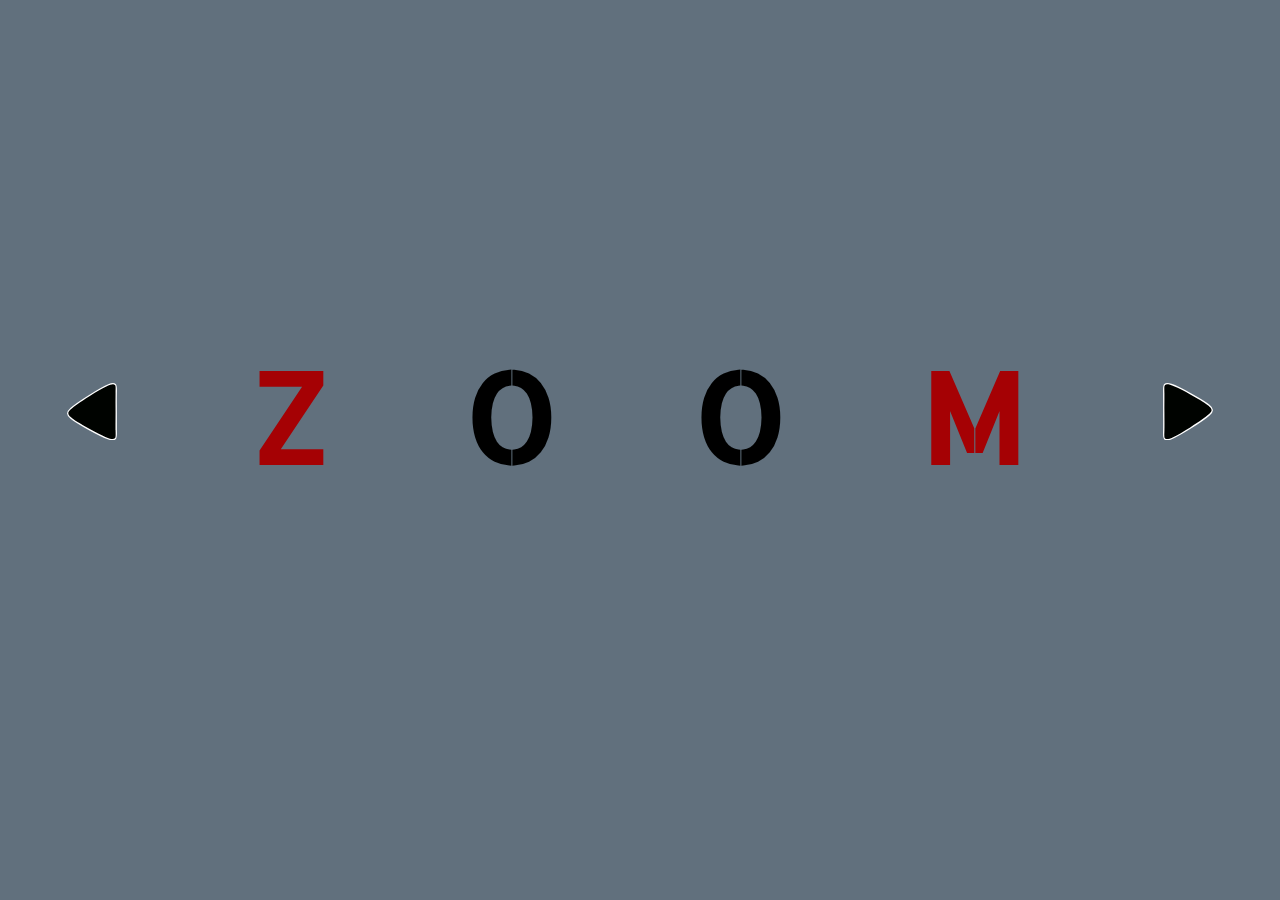
<file: zoom.html>
<!DOCTYPE html>

<html>
    
<head>
    <title>Typology</title>
    <meta charset="UTF-8">
    <meta name="viewport" content="width=device-width">
    <link rel="stylesheet" href="css/style.css">
    <!-- <link rel="preconnect" href="https://fonts.googleapis.com"> 
    <link rel="preconnect" href="https://fonts.gstatic.com" crossorigin> 
    <link href="https://fonts.googleapis.com/css2?family=Allerta+Stencil&display=swap" rel="stylesheet">     -->
</head>

<body class="background--paynesgray">

    <header>

    </header>

    <main>

    <div>

        <div class="container--line">
            <svg id="Layer_1" data-name="Layer 1" xmlns="http://www.w3.org/2000/svg" viewBox="0 0 472.41 3">
                <path d="m1.45,3c61.23,0,122.45,0,183.68,0h285.83c1.93,0,1.93-3,0-3h-183.68c-60.91,0-121.83,0-182.74,0C70.17,0,35.81,0,1.45,0-.48,0-.48,3,1.45,3h0Z"/>
              </svg>
        </div>

        <div class="container--line__2">
            <svg id="Layer_1" data-name="Layer 1" xmlns="http://www.w3.org/2000/svg" viewBox="0 0 472.41 3">
                <path d="m1.45,3c61.23,0,122.45,0,183.68,0h285.83c1.93,0,1.93-3,0-3h-183.68c-60.91,0-121.83,0-182.74,0C70.17,0,35.81,0,1.45,0-.48,0-.48,3,1.45,3h0Z"/>
              </svg>
        </div>

        <div class="container--line__3">
            <svg id="Layer_1" data-name="Layer 1" xmlns="http://www.w3.org/2000/svg" viewBox="0 0 472.41 3">
                <path d="m1.45,3c61.23,0,122.45,0,183.68,0h285.83c1.93,0,1.93-3,0-3h-183.68c-60.91,0-121.83,0-182.74,0C70.17,0,35.81,0,1.45,0-.48,0-.48,3,1.45,3h0Z"/>
              </svg>
        </div>

        <div class="container--line__4">
            <svg id="Layer_1" data-name="Layer 1" xmlns="http://www.w3.org/2000/svg" viewBox="0 0 472.41 3">
                <path d="m1.45,3c61.23,0,122.45,0,183.68,0h285.83c1.93,0,1.93-3,0-3h-183.68c-60.91,0-121.83,0-182.74,0C70.17,0,35.81,0,1.45,0-.48,0-.48,3,1.45,3h0Z"/>
              </svg>
        </div>

        <div class="container--line__5">
            <svg id="Layer_1" data-name="Layer 1" xmlns="http://www.w3.org/2000/svg" viewBox="0 0 472.41 3">
                <path d="m1.45,3c61.23,0,122.45,0,183.68,0h285.83c1.93,0,1.93-3,0-3h-183.68c-60.91,0-121.83,0-182.74,0C70.17,0,35.81,0,1.45,0-.48,0-.48,3,1.45,3h0Z"/>
              </svg>
        </div>

        <div class="container--line__6">
            <svg id="Layer_1" data-name="Layer 1" xmlns="http://www.w3.org/2000/svg" viewBox="0 0 472.41 3">
                <path d="m1.45,3c61.23,0,122.45,0,183.68,0h285.83c1.93,0,1.93-3,0-3h-183.68c-60.91,0-121.83,0-182.74,0C70.17,0,35.81,0,1.45,0-.48,0-.48,3,1.45,3h0Z"/>
              </svg>
        </div>

        <div class="container--line__7">
            <svg id="Layer_1" data-name="Layer 1" xmlns="http://www.w3.org/2000/svg" viewBox="0 0 472.41 3">
                <path d="m1.45,3c61.23,0,122.45,0,183.68,0h285.83c1.93,0,1.93-3,0-3h-183.68c-60.91,0-121.83,0-182.74,0C70.17,0,35.81,0,1.45,0-.48,0-.48,3,1.45,3h0Z"/>
              </svg>
        </div>

        <div class="container--line__8">
            <svg id="Layer_1" data-name="Layer 1" xmlns="http://www.w3.org/2000/svg" viewBox="0 0 472.41 3">
                <path d="m1.45,3c61.23,0,122.45,0,183.68,0h285.83c1.93,0,1.93-3,0-3h-183.68c-60.91,0-121.83,0-182.74,0C70.17,0,35.81,0,1.45,0-.48,0-.48,3,1.45,3h0Z"/>
              </svg>
        </div>

        <div class="container--line__9">
            <svg id="Layer_1" data-name="Layer 1" xmlns="http://www.w3.org/2000/svg" viewBox="0 0 472.41 3">
                <path d="m1.45,3c61.23,0,122.45,0,183.68,0h285.83c1.93,0,1.93-3,0-3h-183.68c-60.91,0-121.83,0-182.74,0C70.17,0,35.81,0,1.45,0-.48,0-.48,3,1.45,3h0Z"/>
              </svg>
        </div>

        <div class="container--line__10">
            <svg id="Layer_1" data-name="Layer 1" xmlns="http://www.w3.org/2000/svg" viewBox="0 0 472.41 3">
                <path d="m1.45,3c61.23,0,122.45,0,183.68,0h285.83c1.93,0,1.93-3,0-3h-183.68c-60.91,0-121.83,0-182.74,0C70.17,0,35.81,0,1.45,0-.48,0-.48,3,1.45,3h0Z"/>
              </svg>
        </div>

        <section class="grid--zoom">
            <div class="container--backward_arrow"> 

                <a href="grow.html">
                    <svg id="Layer_1" data-name="Layer 1" xmlns="http://www.w3.org/2000/svg" viewBox="0 0 741.54 851.77">
                        <path class="cls-1--backward_arrow" d="m709.05,821.1c15.48-14.28,13-32.51,11-123,0,0-.18-8.35,0-276,.06-91.67-2.15-183.36,0-275,2.01-85.59,4.43-104.58-11-118-26.6-23.13-87.41-13.28-371,164C29.98,385.68,19.05,425.75,20.05,452.1c.97,25.62,14.11,62.13,310,226,295.95,163.9,353.5,166.52,379,143Z"/>
                        <path class="cls-2--backward_arrow--black" d="m709.52,821.15c15.48-14.28,13-32.51,11-123,0,0-.18-8.35,0-276,.06-91.67-2.15-183.36,0-275,2.01-85.59,4.43-104.58-11-118-26.6-23.13-87.41-13.28-371,164C30.45,385.73,19.53,425.8,20.52,452.15c.97,25.62,14.11,62.13,310,226,295.95,163.9,353.5,166.52,379,143Z"/>
                    </svg>
                </a>
    
            </div>

            <div class="container--zoom">
                <h2 class="h2--zoom h2--red">Z</h2>
            </div>

            <div class="container--zoom__o">
                <h2 class="h2--zoom">O</h2>
            </div>

            <div class="container--zoom__o">
                <h2 class="h2--zoom">O</h2>
            </div>

            <div class="container--zoom">
                <h2 class="h2--zoom h2--red">M</h2>
            </div>

            <div class="container--forward_arrow">
            
                <a href="about.html">
                    <svg id="Layer_1" data-name="Layer 1" xmlns="http://www.w3.org/2000/svg" viewBox="0 0 741.54 851.77">
                <path class="cls-1--forward_arrow" d="m32.49,30.68c-15.48,14.28-13,32.51-11,123,0,0,.18,8.35,0,276-.06,91.67,2.15,183.36,0,275-2.01,85.59-4.43,104.58,11,118,26.6,23.13,87.41,13.28,371-164,308.07-192.58,319-232.65,318-259-.97-25.62-14.11-62.13-310-226C115.54,9.78,57.99,7.16,32.49,30.68Z"/>
                <path class="cls-2--forward_arrow--black" d="m32.01,30.62c-15.48,14.28-13,32.51-11,123,0,0,.18,8.35,0,276-.06,91.67,2.15,183.36,0,275-2.01,85.59-4.43,104.58,11,118,26.6,23.13,87.41,13.28,371-164,308.07-192.58,319-232.65,318-259-.97-25.62-14.11-62.13-310-226C115.06,9.73,57.51,7.11,32.01,30.62Z"/>
                    </svg>
                </a>
            </div>
        </section>

        <div class="container--line__11">
            <svg id="Layer_1" data-name="Layer 1" xmlns="http://www.w3.org/2000/svg" viewBox="0 0 472.41 3">
                <path d="m1.45,3c61.23,0,122.45,0,183.68,0h285.83c1.93,0,1.93-3,0-3h-183.68c-60.91,0-121.83,0-182.74,0C70.17,0,35.81,0,1.45,0-.48,0-.48,3,1.45,3h0Z"/>
              </svg>
        </div>

        <div class="container--line__12">
            <svg id="Layer_1" data-name="Layer 1" xmlns="http://www.w3.org/2000/svg" viewBox="0 0 472.41 3">
                <path d="m1.45,3c61.23,0,122.45,0,183.68,0h285.83c1.93,0,1.93-3,0-3h-183.68c-60.91,0-121.83,0-182.74,0C70.17,0,35.81,0,1.45,0-.48,0-.48,3,1.45,3h0Z"/>
              </svg>
        </div>

        <div class="container--line__13">
            <svg id="Layer_1" data-name="Layer 1" xmlns="http://www.w3.org/2000/svg" viewBox="0 0 472.41 3">
                <path d="m1.45,3c61.23,0,122.45,0,183.68,0h285.83c1.93,0,1.93-3,0-3h-183.68c-60.91,0-121.83,0-182.74,0C70.17,0,35.81,0,1.45,0-.48,0-.48,3,1.45,3h0Z"/>
              </svg>
        </div>

        <div class="container--line__14">
            <svg id="Layer_1" data-name="Layer 1" xmlns="http://www.w3.org/2000/svg" viewBox="0 0 472.41 3">
                <path d="m1.45,3c61.23,0,122.45,0,183.68,0h285.83c1.93,0,1.93-3,0-3h-183.68c-60.91,0-121.83,0-182.74,0C70.17,0,35.81,0,1.45,0-.48,0-.48,3,1.45,3h0Z"/>
              </svg>
        </div>

        <div class="container--line__15">
            <svg id="Layer_1" data-name="Layer 1" xmlns="http://www.w3.org/2000/svg" viewBox="0 0 472.41 3">
                <path d="m1.45,3c61.23,0,122.45,0,183.68,0h285.83c1.93,0,1.93-3,0-3h-183.68c-60.91,0-121.83,0-182.74,0C70.17,0,35.81,0,1.45,0-.48,0-.48,3,1.45,3h0Z"/>
              </svg>
        </div>

        <div class="container--line__16">
            <svg id="Layer_1" data-name="Layer 1" xmlns="http://www.w3.org/2000/svg" viewBox="0 0 472.41 3">
                <path d="m1.45,3c61.23,0,122.45,0,183.68,0h285.83c1.93,0,1.93-3,0-3h-183.68c-60.91,0-121.83,0-182.74,0C70.17,0,35.81,0,1.45,0-.48,0-.48,3,1.45,3h0Z"/>
              </svg>
        </div>

        <div class="container--line__17">
            <svg id="Layer_1" data-name="Layer 1" xmlns="http://www.w3.org/2000/svg" viewBox="0 0 472.41 3">
                <path d="m1.45,3c61.23,0,122.45,0,183.68,0h285.83c1.93,0,1.93-3,0-3h-183.68c-60.91,0-121.83,0-182.74,0C70.17,0,35.81,0,1.45,0-.48,0-.48,3,1.45,3h0Z"/>
              </svg>
        </div>

        <div class="container--line__18">
            <svg id="Layer_1" data-name="Layer 1" xmlns="http://www.w3.org/2000/svg" viewBox="0 0 472.41 3">
                <path d="m1.45,3c61.23,0,122.45,0,183.68,0h285.83c1.93,0,1.93-3,0-3h-183.68c-60.91,0-121.83,0-182.74,0C70.17,0,35.81,0,1.45,0-.48,0-.48,3,1.45,3h0Z"/>
              </svg>
        </div>

        <div class="container--line__19">
            <svg id="Layer_1" data-name="Layer 1" xmlns="http://www.w3.org/2000/svg" viewBox="0 0 472.41 3">
                <path d="m1.45,3c61.23,0,122.45,0,183.68,0h285.83c1.93,0,1.93-3,0-3h-183.68c-60.91,0-121.83,0-182.74,0C70.17,0,35.81,0,1.45,0-.48,0-.48,3,1.45,3h0Z"/>
              </svg>
        </div>

        <div class="container--line__20">
            <svg id="Layer_1" data-name="Layer 1" xmlns="http://www.w3.org/2000/svg" viewBox="0 0 472.41 3">
                <path d="m1.45,3c61.23,0,122.45,0,183.68,0h285.83c1.93,0,1.93-3,0-3h-183.68c-60.91,0-121.83,0-182.74,0C70.17,0,35.81,0,1.45,0-.48,0-.48,3,1.45,3h0Z"/>
              </svg>
        </div>

    </div>

    </main>



    <footer>
        
    </footer>

</body>

</html>
</file>
<file: css/style.css>
@import "fonts.css";
@import "images.css";
@import "keyframe.css";

* {
    box-sizing: border-box;
}

body, html {
    margin: 0;
}

img{
    max-width: 100%;
}

.background--periwinkle{
   background-color: #ADB2D3;
   animation: background_grow 5s 25s ease-in forwards;
}

.background--paynesgray{
    background-color: #61707D;
}

.background--oxfordblue{
    background-color: #161B33;
}

.background--cambridgeblue{
    background-color: #75B09C;
}

h1{
    font-family: 'lily', sans-serif;
    color: #d4f2d2;
    font-size: 90px;
    margin: 0;
    text-align: center;
}

.h2--zoom{
    font-family: 'allerta', sans-serif;
    font-size: 125px;
}

.h2--red{
    color: #A50104;
}

.h3--variable{
    font-family: "unbound";
    color: #B26700;
    font-size: 90px;
    animation: glow_text 20s ease-in-out infinite;
}

.grid--zoom{
    display: flex;
    justify-content: space-between;
    align-items: center;
}

.grid--glow{
    display: flex;
    grid-template-columns: 1fr 1fr 1fr;
    align-items: center;
}

.container{
    width: 200px;
    height: 200px;
    position: relative;
    margin: 30vh;
}

.box--sun{           
    position: absolute;
    width: fit-content;
    opacity: 0.8;
    animation: candle_grow 20s infinite;
}

.box--text{           
    position: absolute;
    top: 0;
    left: 0;
}

.grid{
    display: grid;
    grid-template-columns: 1fr 1fr 1fr;
    align-items: center;
}

.grid_grow_top{
    display: grid;
    grid-template-columns: 1fr 1fr 1fr;
    align-items: center;
}

.gap{
    padding: 50px;
    margin-top: 100px;
}

.container_about{
    width: 75vh;
    text-align: center;
    margin: auto;
}  

.banner{
    margin: auto;
    height: 100%;
    background-color: #A0CA92;
    padding: 0px;
}

p{
    color: #998650;
    font-size: 25px;
    padding: 50px;
}
</file>
